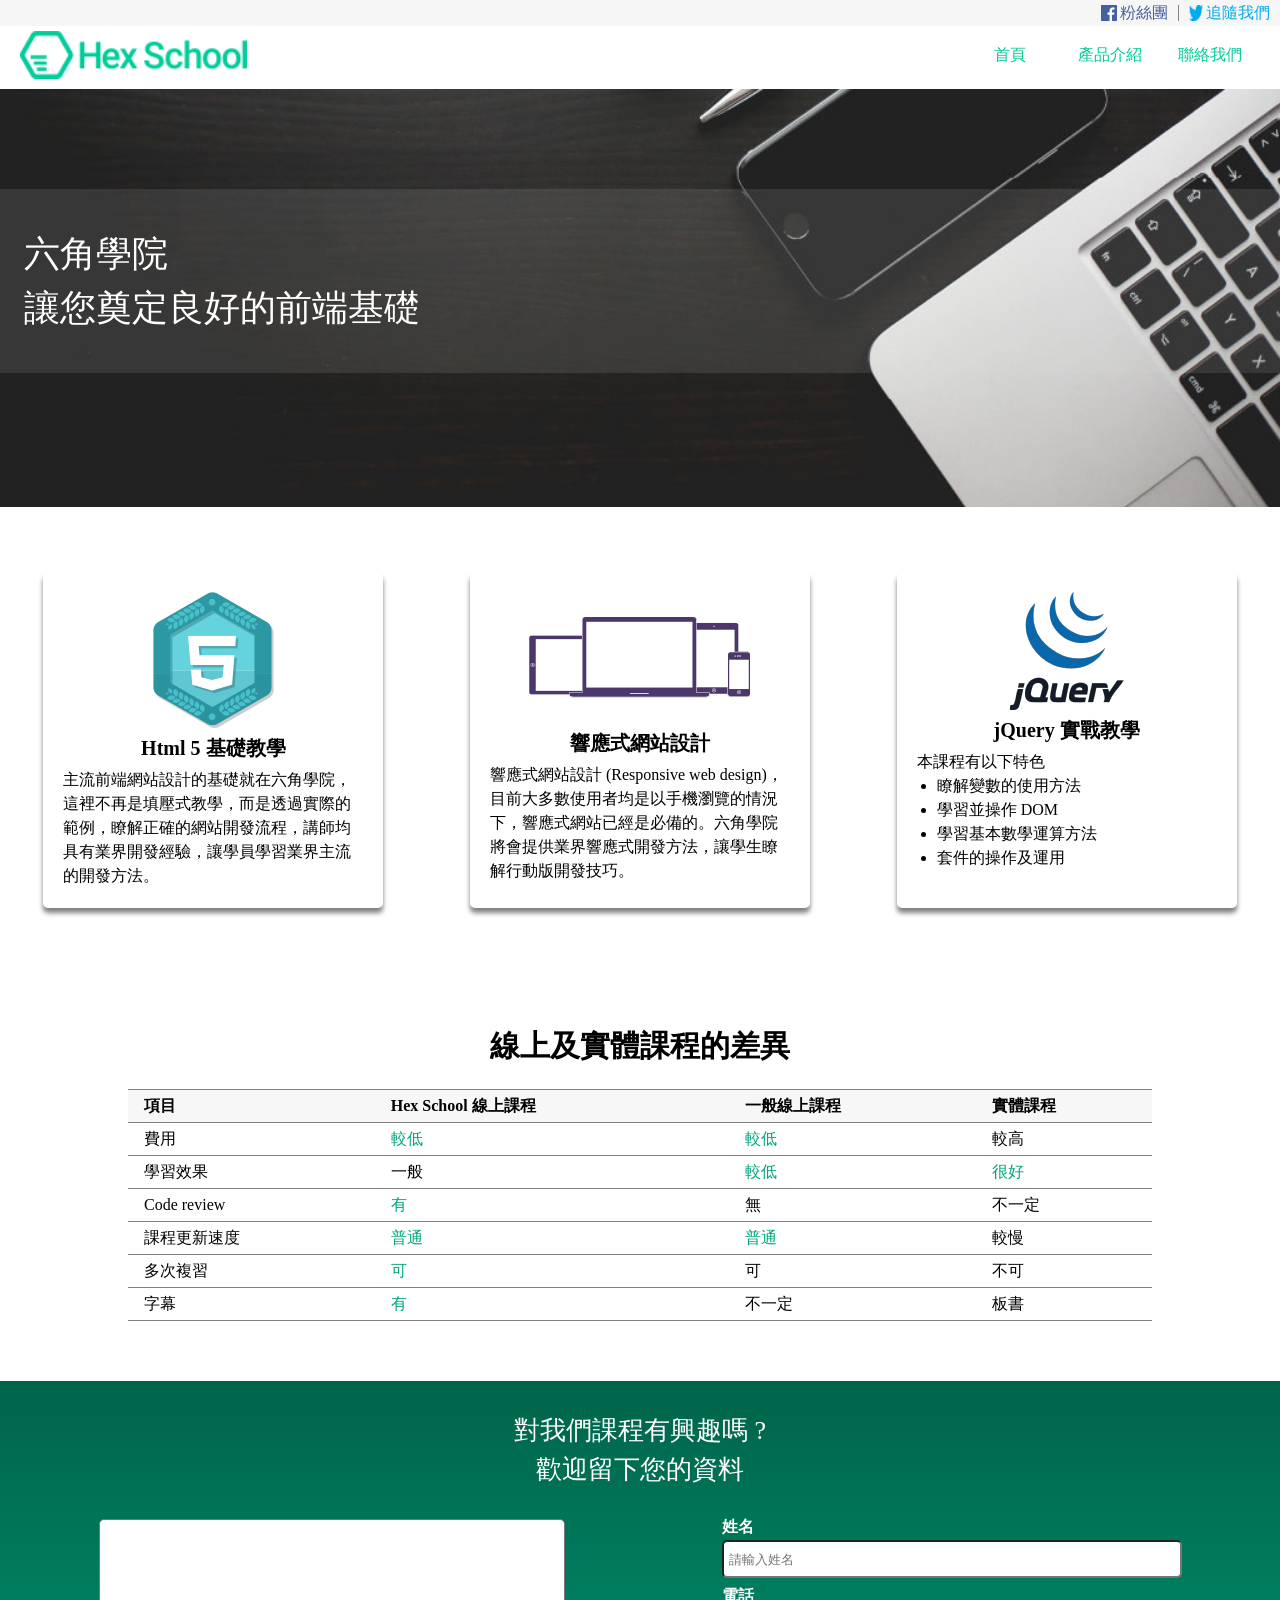
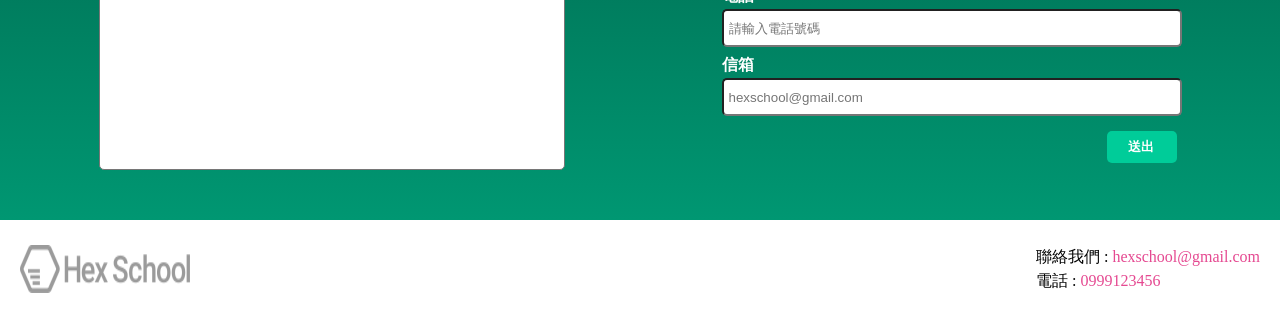
<file: project/index.html>
<!DOCTYPE html>
<html lang="en">
<head>
    <meta charset="UTF-8" />
    <title>六角學院的最終作業</title>

    <link rel="shortcut icon" href="images/favicon.ico" />
    <meta name="description" content="這是學員sandy的作業..." />

    <meta property="og:title" content="最終作業" />
    <meta property="og:description" content="一份來自學員sandy的作業">
    <meta property="og:type" content="website" />
    <meta property="og:url" content="index.html" />
    <meta property="og:image" content="images/logo_11" />

    <link rel="apple-tough-icon" href="images/favicon.ico" />

    <meta http-equiv="X-UA-Compatible" content="IE=edge" />
    <meta name="viewport" content="width=device-width, initial-scale=1.0" />
    
    <link rel="stylesheet" href="css/style.css" />
</head>
<body>
    <div class="wrap">
        <div class="header">
            <div class="social">
                <a class="rightBorder" href="https://www.facebook.com/">
                    <img src="images/fb_03.jpg" alt="facebook.icon">
                    <p>粉絲團</p>
                </a>
                <a href="https://twitter.com/">
                    <img src="images/twitter_06.png" alt="twitter.icon">
                    <p>追隨我們</p>
                </a>
            </div>
            <div class="navbar">
                <a class="home" href="https://www.hexschool.com/">
                    <img src="images/logo_11.png" alt="logo">
                    <h1>hex school</h1>
                </a>
                <ul>
                    <li><a href="">首頁</a></li>
                    <li><a href="">產品介紹</a></li>
                    <li><a href="">聯絡我們</a></li>
                </ul>
            </div>
            <div class="title">
                <h2>六角學院<br/>讓您奠定良好的前端基礎</h2>
            </div>
        </div>
        <div class="content">
            <ul class="skills">
                <li class="skill">
                    <div class="center">
                        <img src="images/html5.png" alt="HTML5">
                    </div>
                    <h2>Html 5 基礎教學</h2>
                    <p>
                        主流前端網站設計的基礎就在六角學院，這裡不再是填壓式教學，而是透過實際的範例，瞭解正確的網站開發流程，講師均具有業界開發經驗，讓學員學習業界主流的開發方法。
                    </p>
                </li>
                <li class="skill">
                    <div class="center pad-bot">
                        <img src="images/responsive.png" alt="responsive">
                    </div>
                    <h2>響應式網站設計</h2>
                    <p>
                        響應式網站設計 (Responsive web design)，目前大多數使用者均是以手機瀏覽的情況下，響應式網站已經是必備的。六角學院將會提供業界響應式開發方法，讓學生瞭解行動版開發技巧。
                    </p>
                </li>
                <li class="skill jquery">
                    <div class="center">
                        <img src="images/jquery.png" alt="jquery">
                    </div>
                    <h2>jQuery 實戰教學</h2>
                    <p>本課程有以下特色</p>
                    <ul>
                        <li>瞭解變數的使用方法</li>
                        <li>學習並操作 DOM</li>
                        <li>學習基本數學運算方法</li>
                        <li>套件的操作及運用</li>
                    </ul>
                </li>
            </ul>
            <div class="course">
                <h2>線上及實體課程的差異</h2>
                <table>
                    <tr>
                        <th>項目</th>
                        <th>Hex School 線上課程</th>
                        <th>一般線上課程</th>
                        <th>實體課程</th>
                    </tr>
                    <tr>
                        <td>費用</td>
                        <td class="green">較低</td>
                        <td class="green">較低</td>
                        <td>較高</td>
                    </tr>
                    <tr>
                        <td>學習效果</td>
                        <td>一般</td>
                        <td class="green">較低</td>
                        <td class="green">很好</td>
                    </tr>
                    <tr>
                        <td>Code review</td>
                        <td class="green">有</td>
                        <td>無</td>
                        <td>不一定</td>
                    </tr>
                    <tr>
                        <td>課程更新速度</td>
                        <td class="green">普通</td>
                        <td class="green">普通</td>
                        <td>較慢</td>
                    </tr>
                    <tr>
                        <td>多次複習</td>
                        <td class="green">可</td>
                        <td>可</td>
                        <td>不可</td>
                    </tr>
                    <tr>
                        <td>字幕</td>
                        <td class="green">有</td>
                        <td>不一定</td>
                        <td>板書</td>
                    </tr>
                </table>
            </div>
            <form class="interest" action="#">
                <h2>對我們課程有興趣嗎 ?</h2>
                <h2>歡迎留下您的資料</h2>
                <div class="text">
                    <textarea name="idea" id="idea" cols="30" rows="10"></textarea>
                    <div class="data">
                        <label for="name">姓名</label>
                        <input type="text" id="name" name="name" placeholder="請輸入姓名">
                        <label for="phone">電話</label>
                        <input type="text" id="phone" name="phone" placeholder="請輸入電話號碼">
                        <label for="email">信箱</label>
                        <input type="email" id="email" name="email" placeholder="hexschool@gmail.com">
                        <input class="btn" type="submit" value="送出">
                    </div>
                </div>
            </form>
        </div>
        <div class="footer">
            <img src="images/footerLogo.png" alt="footerLogo">
            <div class="contact">
                <p>聯絡我們 : <a href="hexschool@gmail.com">hexschool@gmail.com</a></p>
                <p>電話 : <a href="0999123456">0999123456</a></p>
            </div>
        </div>
    </div>   
</body>
</html>
</file>
<file: project/css/style.css>
/* http://meyerweb.com/eric/tools/css/reset/ 
   v2.0 | 20110126
   License: none (public domain)
*/

html, body, div, span, applet, object, iframe,
h1, h2, h3, h4, h5, h6, p, blockquote, pre,
a, abbr, acronym, address, big, cite, code,
del, dfn, em, img, ins, kbd, q, s, samp,
small, strike, strong, sub, sup, tt, var,
b, u, i, center,
dl, dt, dd, ol, ul, li,
fieldset, form, label, legend,
table, caption, tbody, tfoot, thead, tr, th, td,
article, aside, canvas, details, embed, 
figure, figcaption, footer, header, hgroup, 
menu, nav, output, ruby, section, summary,
time, mark, audio, video {
	margin: 0;
	padding: 0;
	border: 0;
	font-size: 100%;
	font: inherit;
	vertical-align: baseline;
}
/* HTML5 display-role reset for older browsers */
article, aside, details, figcaption, figure, 
footer, header, hgroup, menu, nav, section {
	display: block;
}
body {
	line-height: 1;
}
ol, ul {
	list-style: none;
}
blockquote, q {
	quotes: none;
}
blockquote:before, blockquote:after,
q:before, q:after {
	content: '';
	content: none;
}
table {
	border-collapse: collapse;
	border-spacing: 0;
}

/*以下為個人CSS設計之開始*/

.wrap {
    box-sizing: border-box;
}

.header .social {
    background-color: #f6f6f6;
    display: flex;
    justify-content: flex-end;
    padding: 5px 0;
}

.header .social a {
    display: flex;
    text-decoration: none;
    padding: 0 10px;
    color: #00aaec;
}

.header .social .rightBorder {
    border-right: 1px solid gray;
    color: #4460a0;
}

.header .social a p {
    margin-left: 3px;
}

.header .navbar {
    display: flex;
    justify-content: space-between;
    padding: 5px 20px;
}

.header .navbar .home {
    height: 52px;
    overflow: hidden;
}

.header .navbar img {
    height: 48px;
}

.header .navbar ul {
    display: flex;
}

.header .navbar ul li {
    width: 100px;
    text-align: center;
    line-height: 48px;
}

.header .navbar ul li a {
    text-decoration: none;
    color: #00cc99;
    padding: 10px;
}

.header .navbar ul li a:hover {
    border-bottom: 5px solid #00cc99;
}

.header .title {
    height: 418px;
    background-image: url(../images/banner_15.jpg);
    background-size: 100vw;
    background-repeat:no-repeat;
    border-top: 1px solid transparent;
}

.header .title h2 {
    background-color: #d9d9d91d;
    color: #fff;
    font-size: 36px;
    line-height: 1.5;
    padding: 38px 24px;
    margin: 100px 0;
}



.content .skills {
    display: flex;
    flex-wrap: wrap;
    justify-content: space-around;
    padding: 65px 0;
}

.content .skills .skill {
    width: 300px;
    text-align: center;
    padding: 20px;
    box-shadow: 0 5px 5px gray;
    border-radius: 5px;
    margin-bottom: 30px;
}

@media  only screen and (max-width: 768px) {
    .content .skills .skill {
        
    }
}

.content .skills .skill .center {
    display: flex;
    align-items: center;
    justify-content: center;
}

.content .skills .skill .pad-bot {
    padding: 25px 0;
}

.content .skills .skill h2 {
    font-size: 20px;
    font-weight: bold;
    margin: 10px 0;
}

.content .skills .skill p {
    line-height: 1.5;

}

.content .skills .jquery ul {
    display: block;
    padding-left: 20px;
}

.content .skills p, .content .skills .jquery ul li {
    text-align: left;
}

.content .skills .jquery li {
    box-shadow: 0 0px 0px #fff;
    padding: 0;
    line-height: 1.5;
    list-style: initial;
}

.course h2 {
    font-size: 30px;
    font-weight: bold;
    margin: 28px 0;
    text-align: center;
}

.course table {
    margin: 0 auto;
    width: 80%;
    text-align: left;
}

.course table tr {
    line-height: 2;
    border-top: 1px solid gray;
    border-bottom: 1px solid gray;
}

.course table tr th, .course table tr td {
    padding-left: 16px;
}

.course table tr th {
    background-color: #f7f7f7;
    font-weight: bold;
}

.course table .green {
    color: #00a67d;
}

.interest {
    background: linear-gradient(
        #00644b,
        #009772
    );
    margin: 60px 0 0 0;
    padding: 30px 20px;
}

.interest h2 {
    font-size: 26px;
    line-height: 1.5;
    color: #fff;
    text-align: center;
}

.interest .text {
    display: flex;
    flex-wrap: wrap;
    justify-content: space-around;
    margin-top: 30px;
}

.interest .text textarea {
    width: 460px;
    height: 245px;
    resize: none;
    border-radius: 5px;
    margin-bottom: 20px;
}

.interest .text .data {
    display: flex;
    flex-direction: column;
    width: 460px;
}

.interest .text .data label {
    color: #fff;
    font-weight: bold;
}

.interest .text .data input {
    border-radius: 5px;
    height: 32px;
    padding-left: 5px;
    margin-top: 5px;
    margin-bottom: 10px;
}

.interest .text .data .btn {
    width: 70px;
    background-color: #00cc99;
    color: #fff;
    font-weight: bold;
    border: 0;
    margin-left: 385px;
}

.interest .text .data .btn:hover {
    background-color: #fff;
    color: #00cc99;
    border: 2px solid #00cc99;
}

.footer {
    display: flex;
    padding: 25px 20px;
    justify-content: space-between;
}

.footer .contact a {
    text-decoration: none;
    color: #e54991;
    line-height: 1.5;
}

.footer .contact a:hover {
    color: #fff;
    background-color: #e54991;
}
</file>
